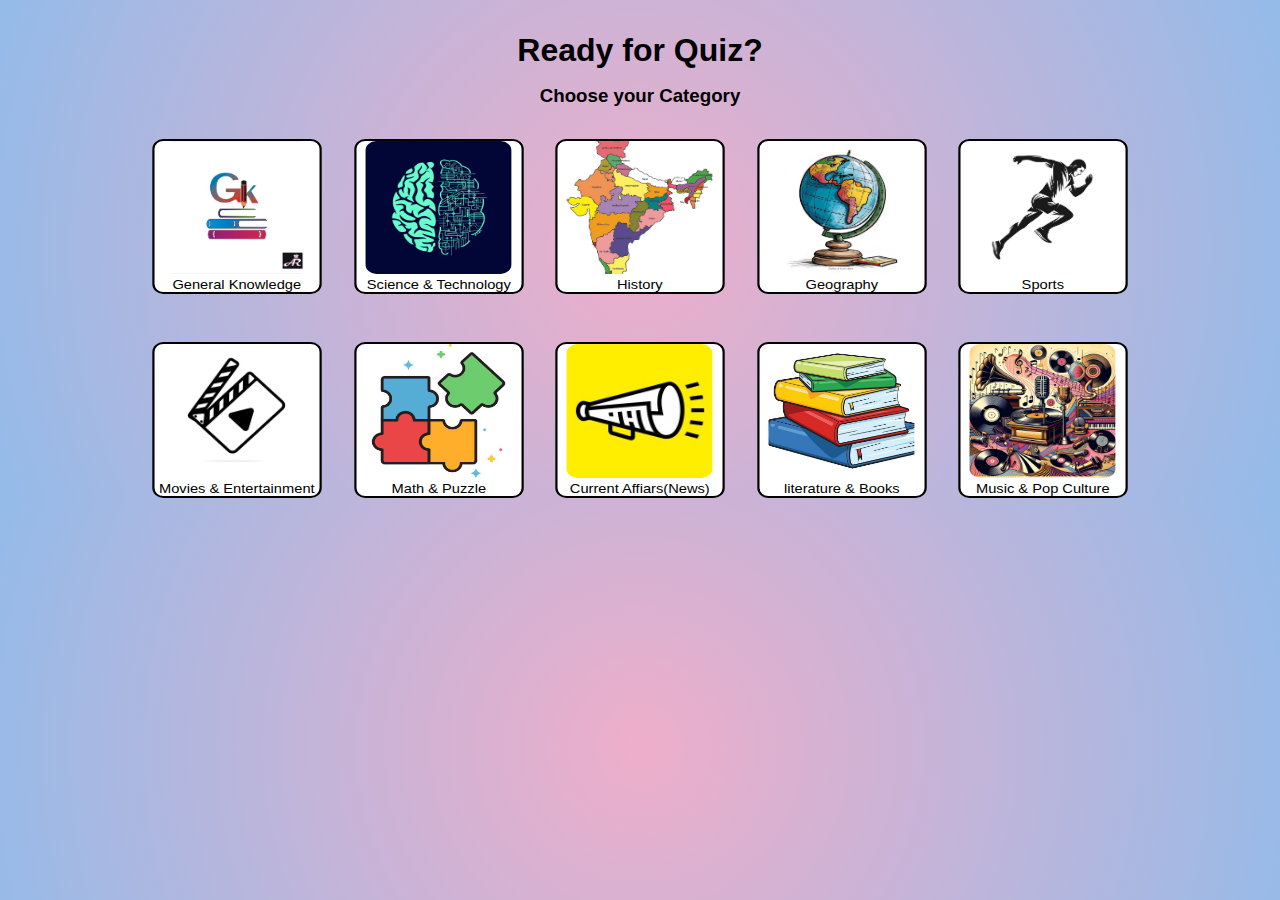
<file: 02-Quiz/index.html>
<!DOCTYPE html>
<html lang="en">
<head>
    <meta charset="UTF-8">
    <meta name="viewport" content="width=device-width, initial-scale=1.0">
    <title>Quiz Website</title>

    <link rel="stylesheet" href="style.css">

</head>
<body>
    <div class="first-page">
        <h1>Ready for Quiz?</h1>
        <h3>Choose your Category</h3>
        <div class="genre">
           <a href="generalKnowledge.html"><button class="btn"><img src="images/General Knowledge.jpeg" alt="general Knowledge" class="images">
            <span class="name" style="color: black;">General Knowledge</span>
        </button></a>
           <a href="science&technology.html"><button class="btn"><img src="images/science.jpeg" alt="science technology" class="images" style="object-fit: fill;">
            <span class="name" style="color: black;">Science & Technology</span>
        </button></a>
            <a href="#"><button class="btn"><img src="images/history.jpeg" alt="history" class="images">
                <span class="name" style="color: black;">History</span>
            </button></a>
            <a href="#"><button class="btn"><img src="images/geography.jpeg" alt="geography" class="images">
                <span class="name" style="color: black;">Geography</span>
            </button></a>
            <a href="#"><button class="btn"><img src="images/sports.jpeg" alt="sport" class="images">
                <span class="name" style="color: black;">Sports</span>
            </button></a>
            <a href="#"><button class="btn"><img src="images/movies.jpeg" alt="movies entertainment" class="images">
                <span class="name" style="color: black;">Movies & Entertainment</span>
            </button></a>
            <a href="#"><button class="btn"><img src="images/maths.jpeg" alt="math & puzzle" class="images">
                <span class="name" style="color: black;">Math & Puzzle</span>
            </button></a>
            <a href="#"><button class="btn"><img src="images/news.jpeg" alt="current affairs" class="images">
                <span class="name" style="color: black;">Current Affiars(News)</span>
            </button></a>
            <a href="#"><button class="btn"><img src="images/books.jpeg" alt="literature & Books" class="images">
                <span class="name" style="color: black;">literature & Books</span>
            </button></a>
            <a href="#"><button class="btn"><img src="images/music.jpeg" alt="music" class="images">
                <span class="name" style="color: black;">Music & Pop Culture</span>
            </button></a>
        </div>
    </div>



</body>     
</html>
</file>
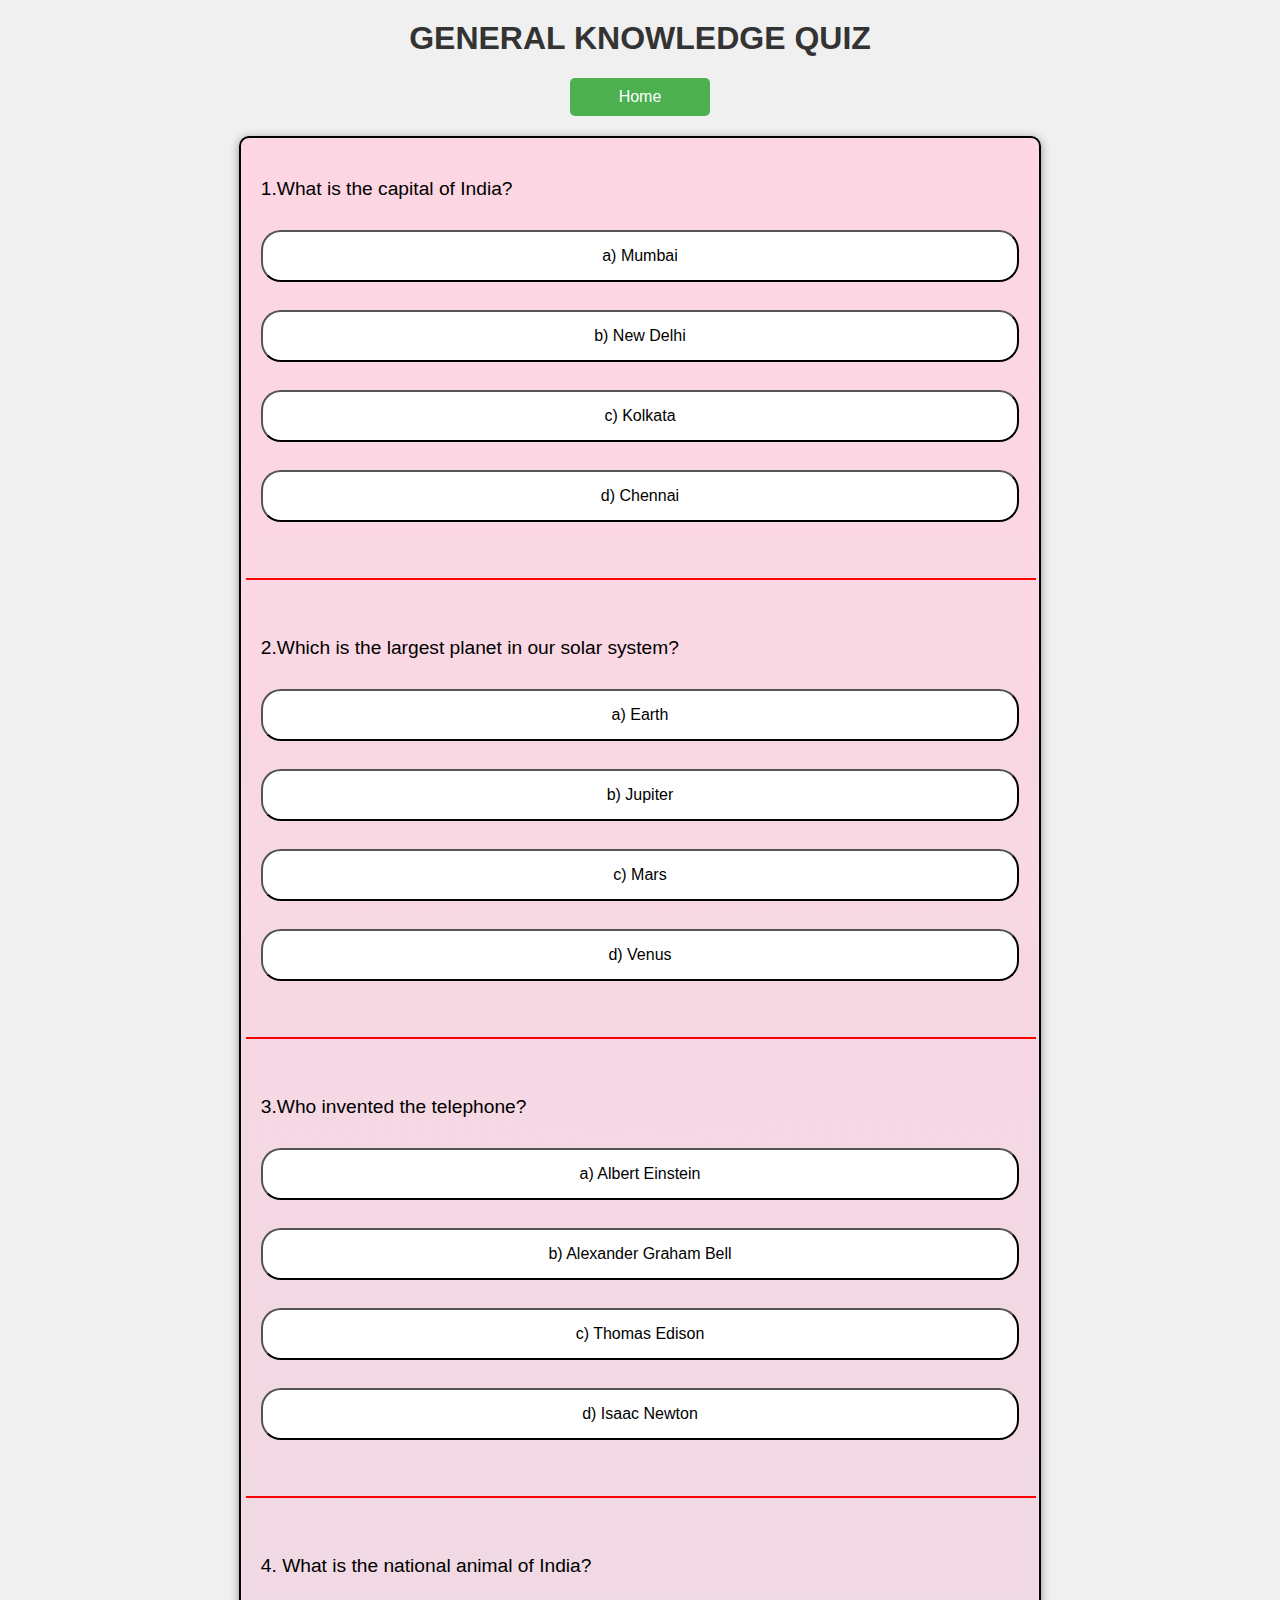
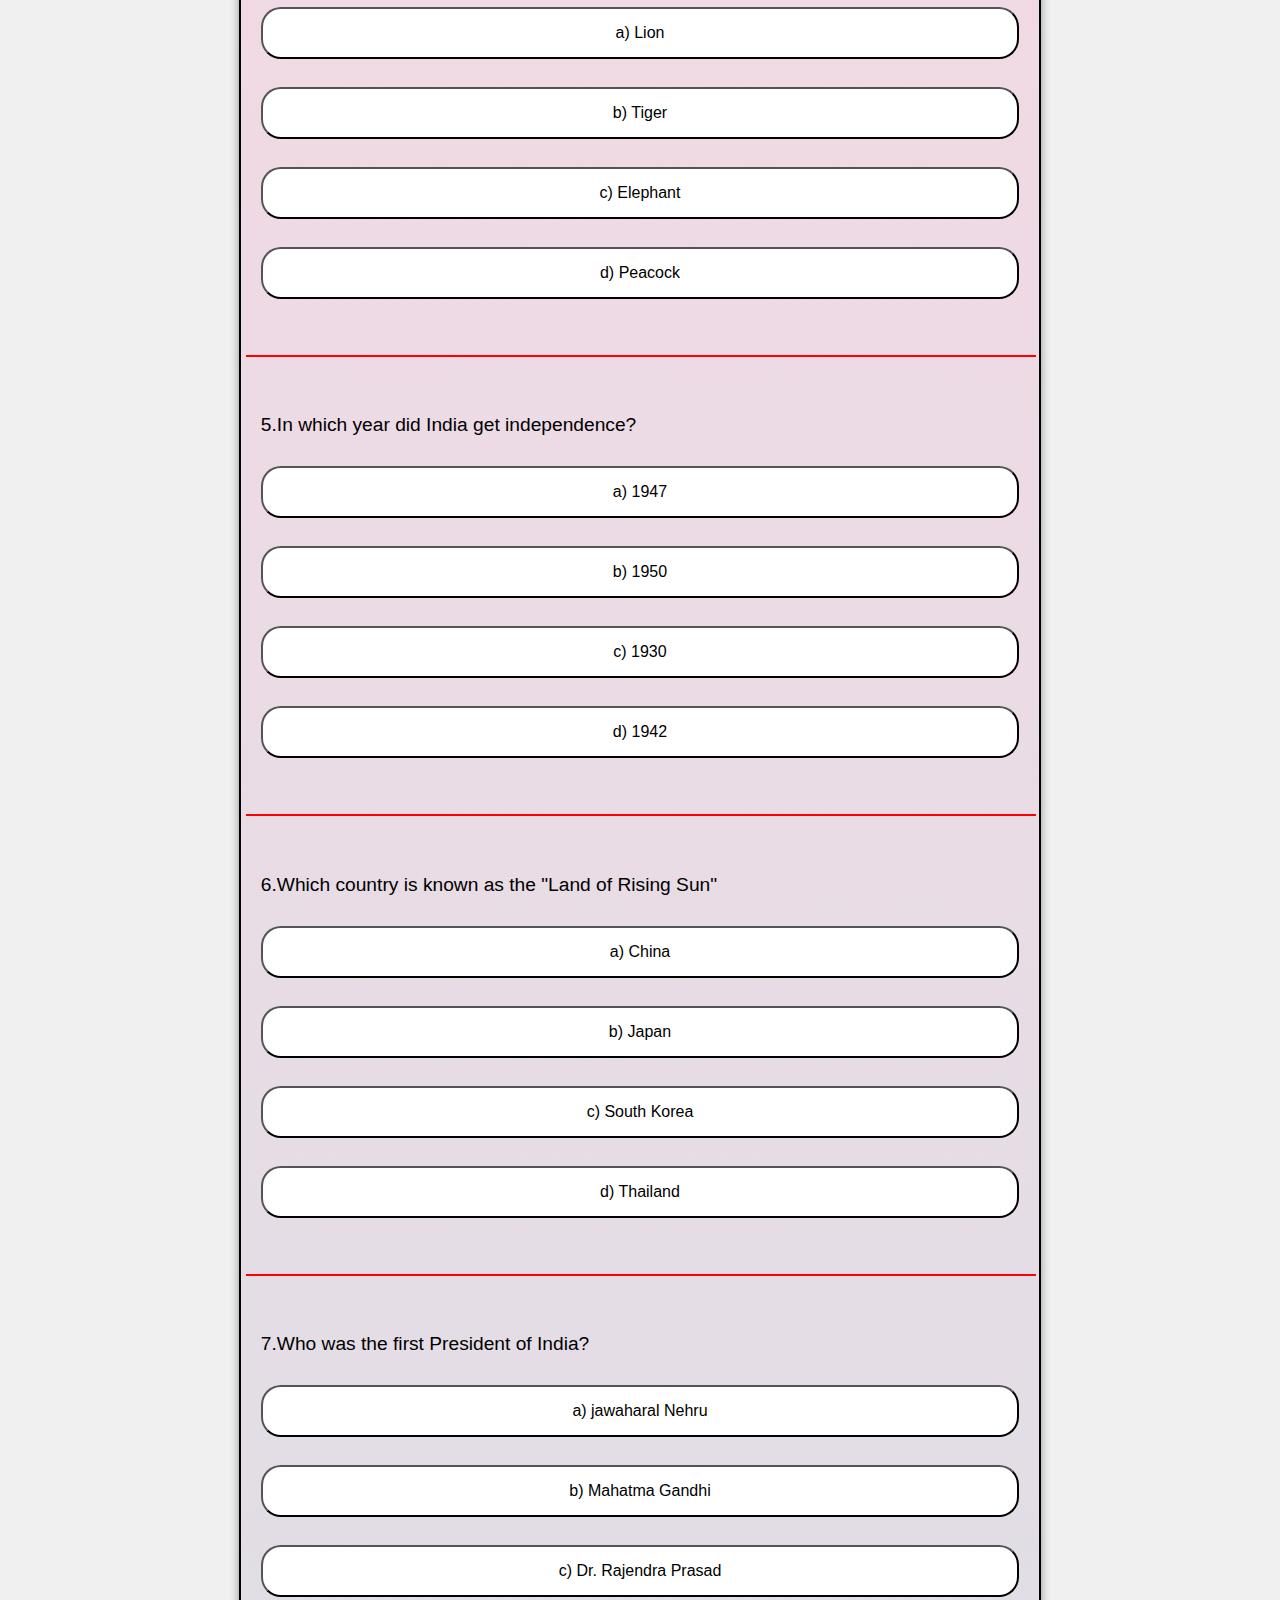
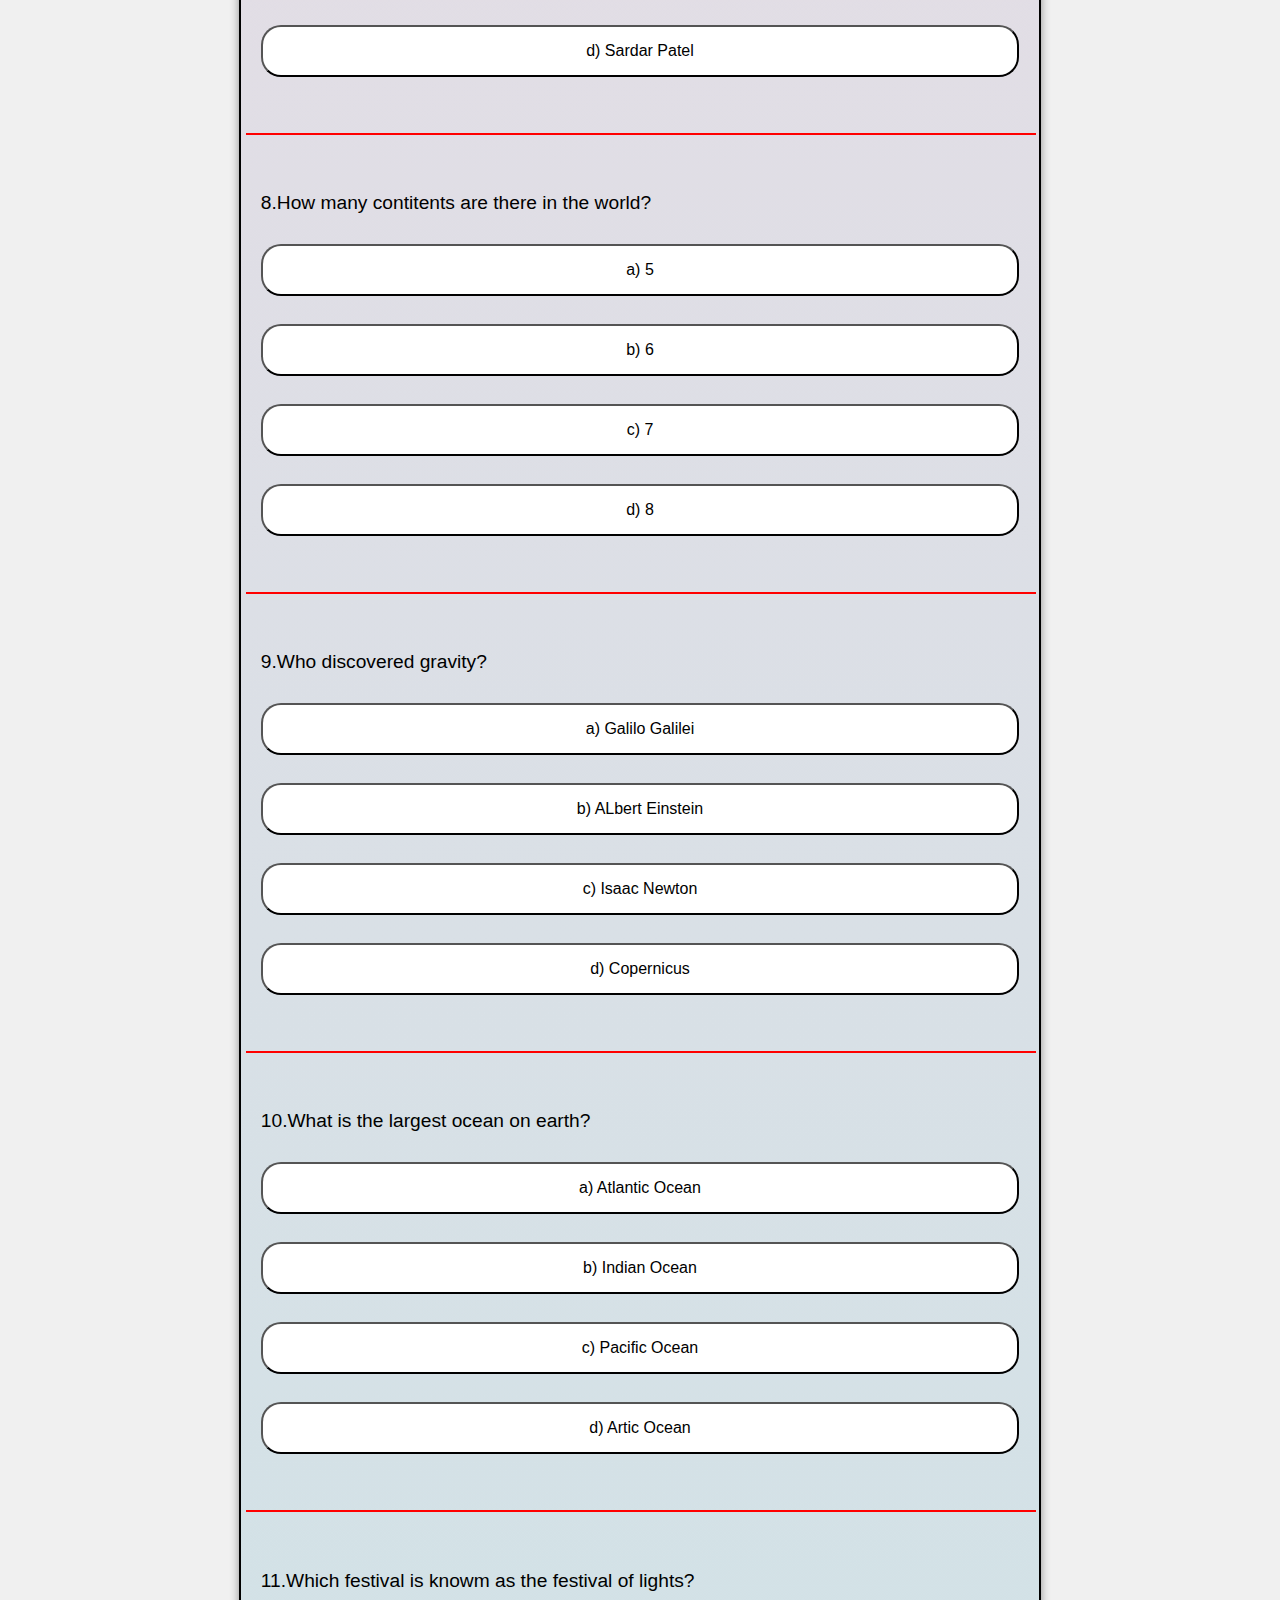
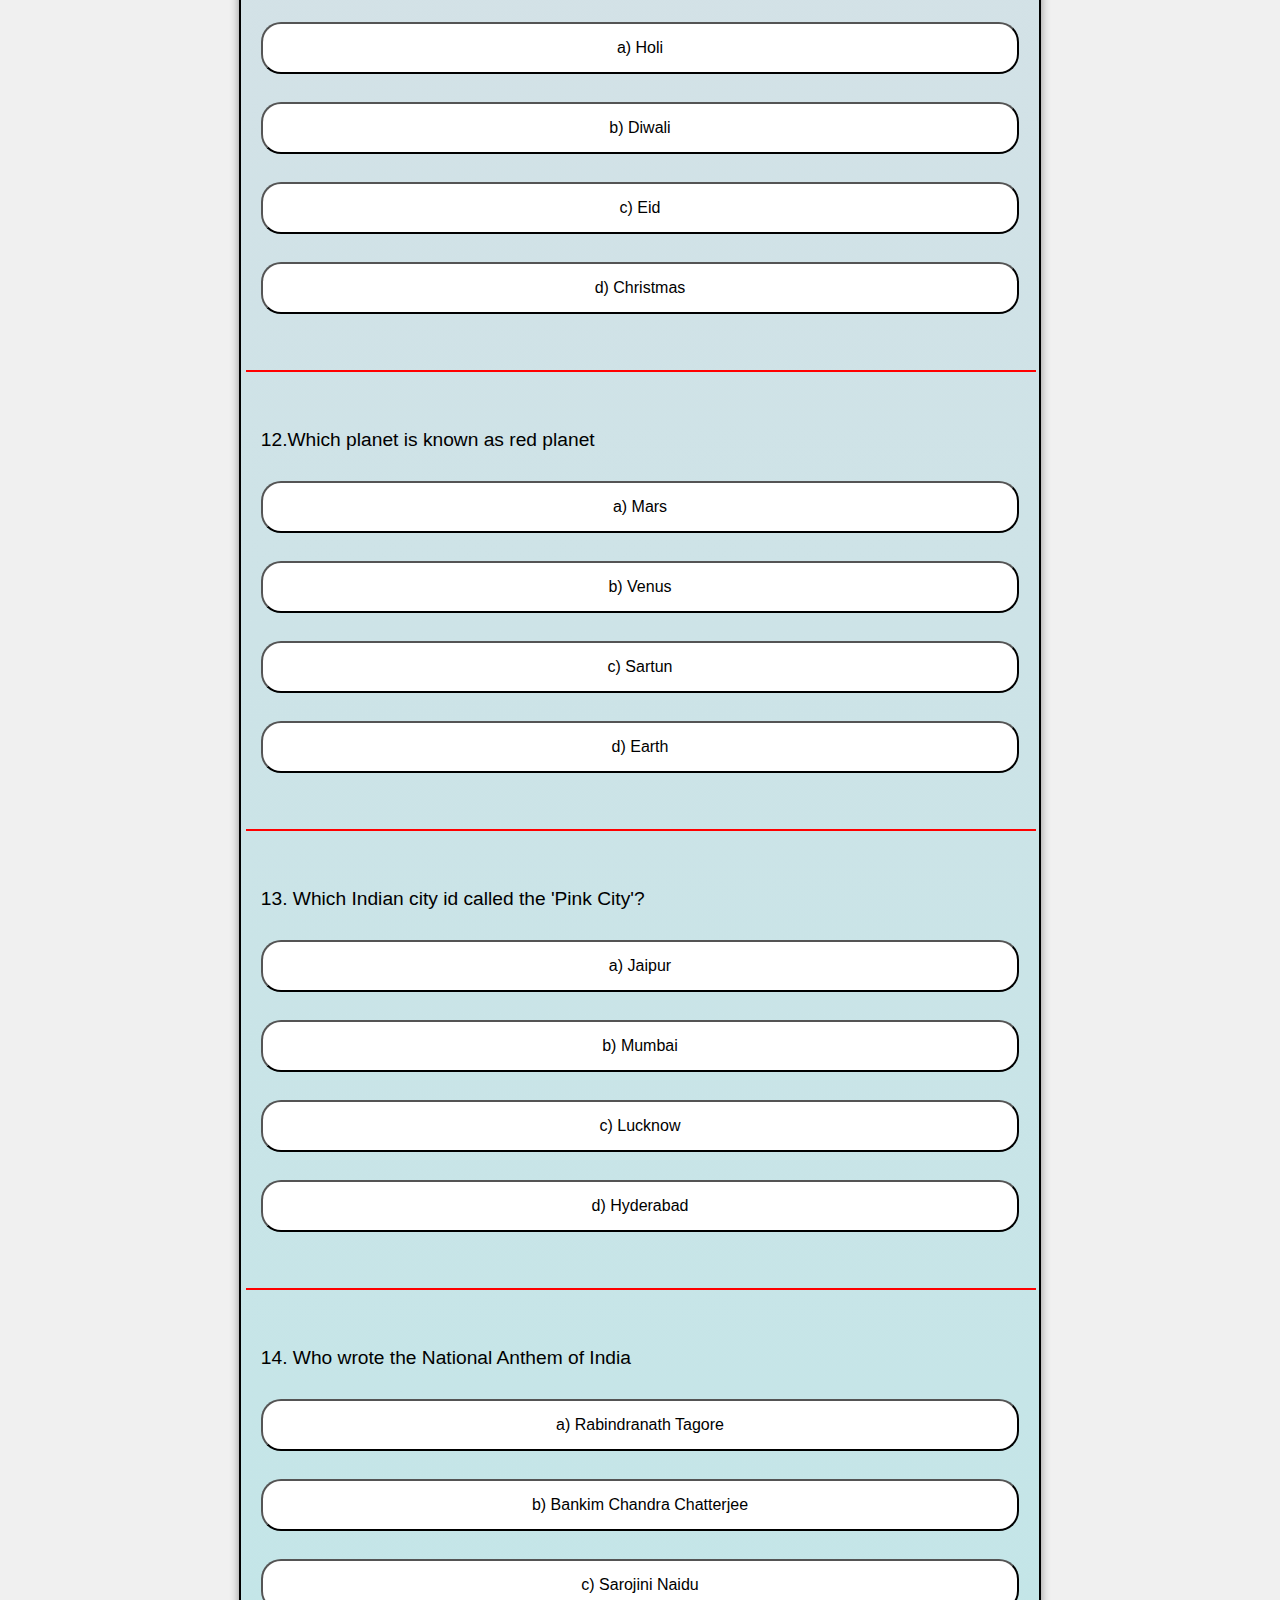
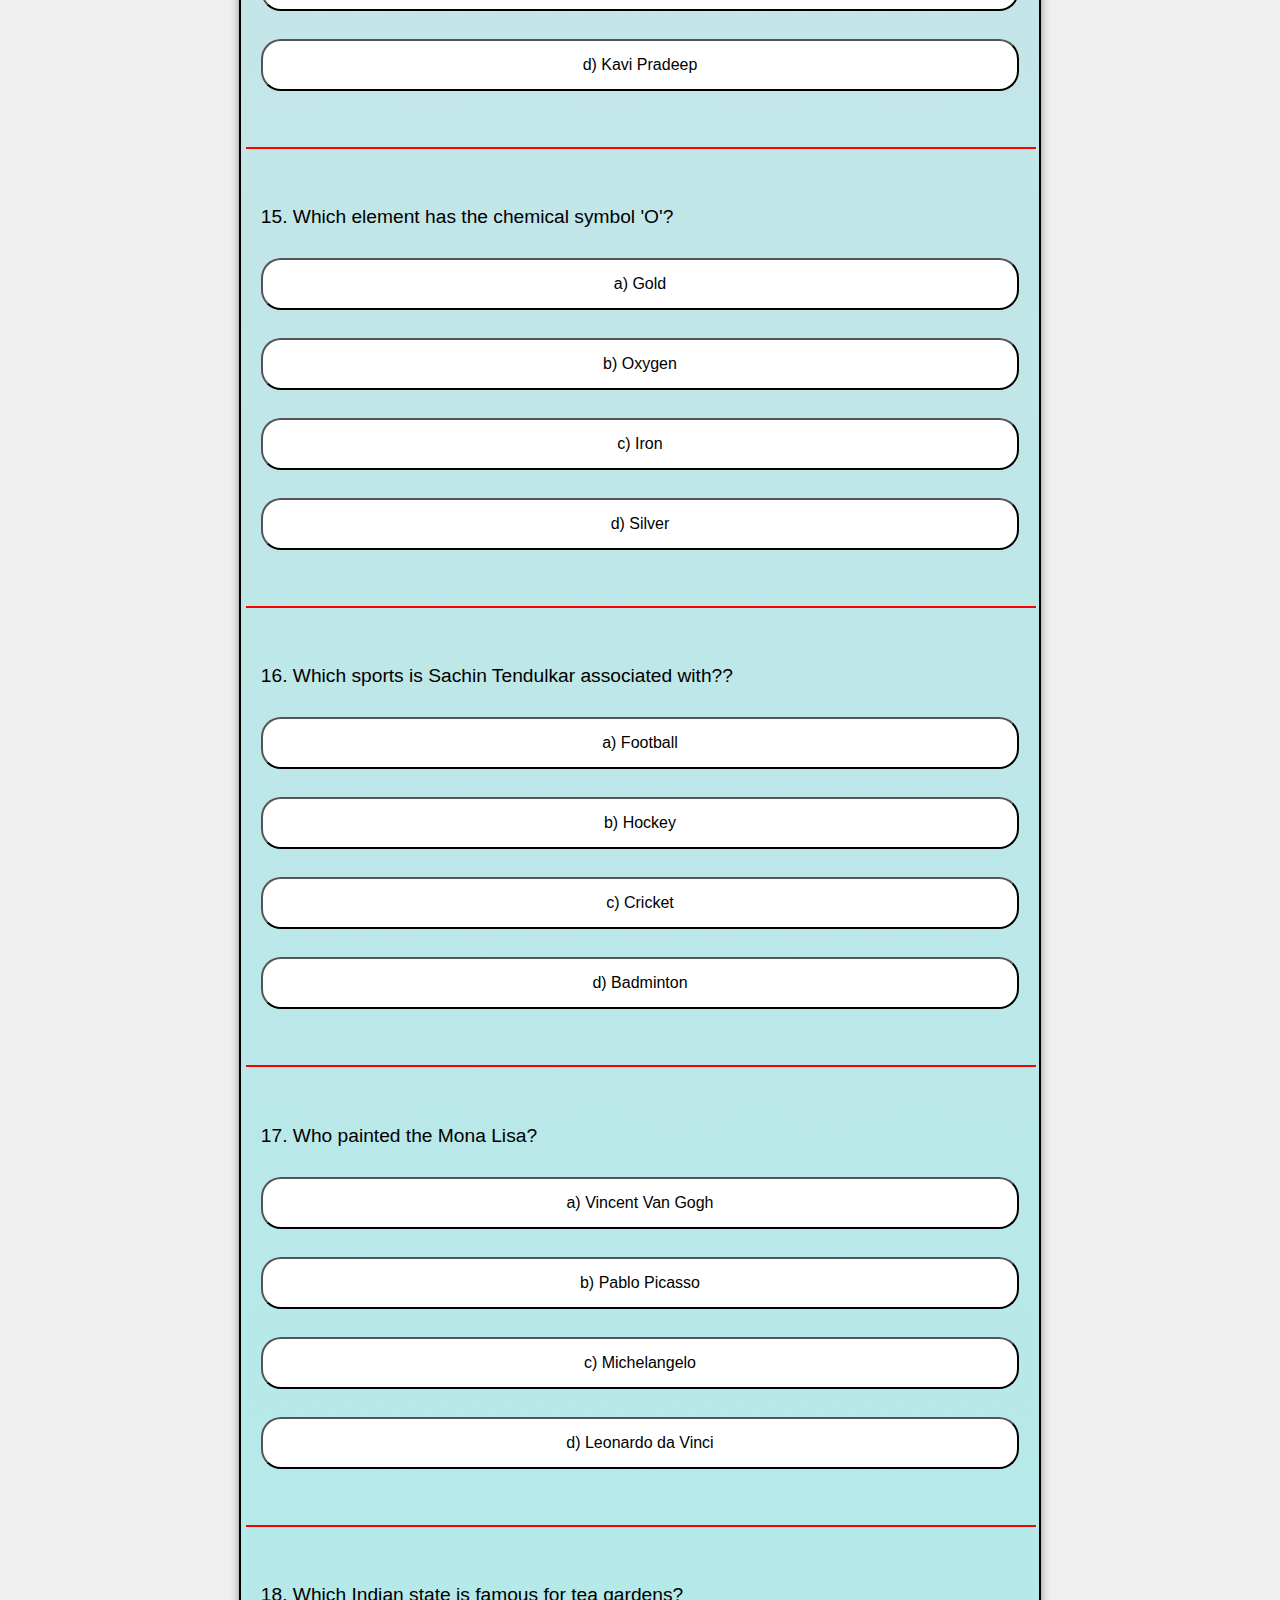
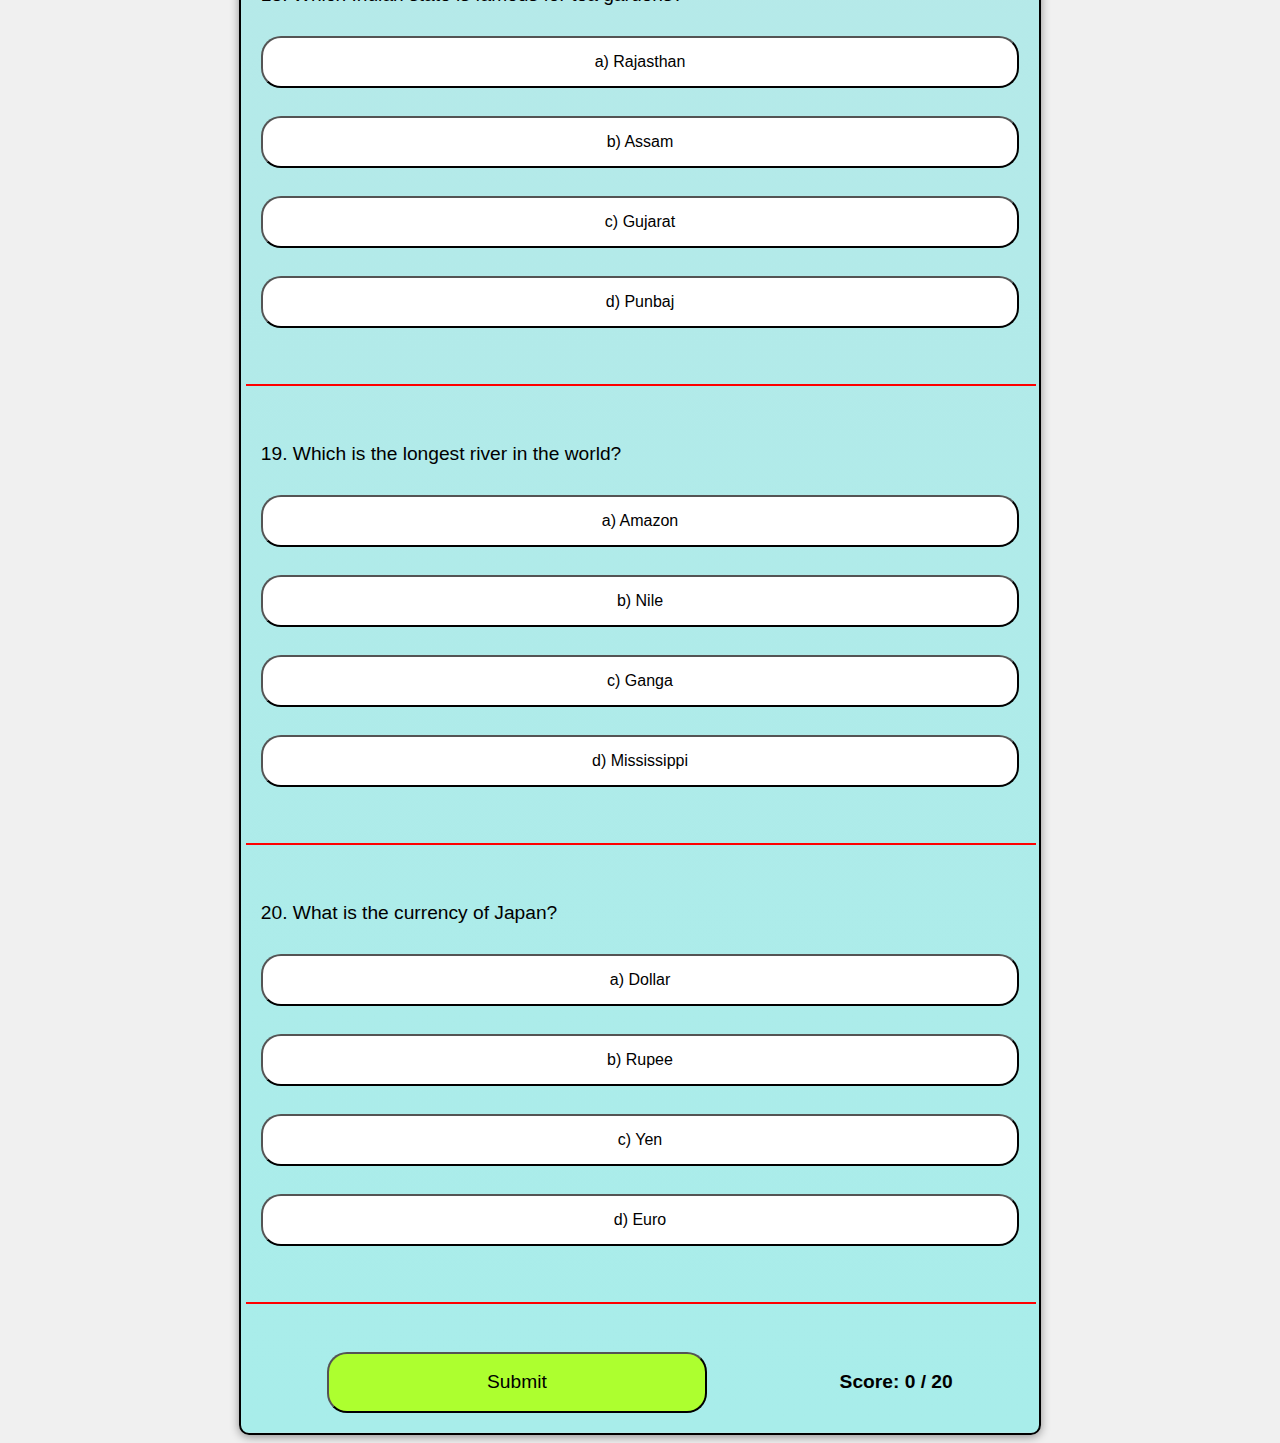
<file: 02-Quiz/science&technology.html>
<!DOCTYPE html>
<html lang="en">
  <head>
    <meta charset="UTF-8" />
    <meta name="viewport" content="width=device-width, initial-scale=1.0" />
    <title>General Knowledge</title>
    <style>
      body {
        background-color: #f0f0f0;
        font-family: Arial, sans-serif;
      }

      .title {
        text-align: center;
        margin-top: 20px;
        color: #333;
      }

      .container {
        width: 60%;
        margin: 0 auto;
        padding: 20px;
        border: 2px solid black;
        border-radius: 10px;
        background-image: linear-gradient(to top, #a8edea 0%, #fed6e3 100%);
        box-shadow: 0 2px 10px rgba(0, 0, 0, 0.4);
      }

      .questions {
        font-size: 1.2em;
        color: black;
        margin-bottom: 30px;
      }

      .options {
        margin-top: 10px;
        display: block;
        width: 100%;
        padding: 15px;
        background-color: #fff;
        border-radius: 20px;
        font-size: 1em;
      }

      .options:hover {
        background-color: #f0f0f0;
        cursor: pointer;
      }

      hr {
        border: 1px solid red;
        margin: 20px 0;
        width: 104%;
        margin-left: -2%;
      }

      .submit-btn button {
        margin-top: 10px;
        display: block;
        width: 50%;
        padding: 10px;
        background-color: greenyellow;
        border-radius: 20px;
        font-size: 1.2em;
        transition: transform 0.3s ease;
      }

      .submit-btn {
        display: flex;
        justify-content: space-around;
      }

      .submit-btn button:hover {
        transform: scale(1.05);
      }

      .score {
        margin-top: 10px;
        display: flex;
        color: black;
      }

      .score p {
        font-size: 1.2em;
        font-weight: bold;
      }

      .home {
        display: block;
        text-align: center;
        margin: 20px auto;
        padding: 10px 20px;
        background-color: #4caf50;
        color: white;
        text-decoration: none;
        border-radius: 5px;
        width: 100px;
      }
      .home:hover {
        background-color: #45a049;
      }

    </style>
  </head>

  <body>
    <h1 class="title">GENERAL KNOWLEDGE QUIZ</h1>
    <a href="index.html" class="home">Home</a>
    <div class="container">
      <p class="questions">1.What is the capital of India?</p>
      <div class="option-container">
        <button
          class="options"
          data-answer="New Delhi"
          onclick="checkAnswer(this)"
        >
          a) Mumbai</button
        ><br />
        <button
          class="options"
          data-answer="New Delhi"
          onclick="checkAnswer(this)"
        >
          b) New Delhi</button
        ><br />
        <button
          class="options"
          data-answer="New Delhi"
          onclick="checkAnswer(this)"
        >
          c) Kolkata</button
        ><br />
        <button
          class="options"
          data-answer="New Delhi"
          onclick="checkAnswer(this)"
        >
          d) Chennai</button
        ><br />
      </div>
      <br />
      <hr />
      <br />

      <p class="questions">
        2.Which is the largest planet in our solar system?
      </p>
      <div class="option-container">
        <button
          class="options"
          data-answer="Jupiter"
          onclick="checkAnswer(this)"
        >
          a) Earth</button
        ><br />
        <button
          class="options"
          data-answer="Jupiter"
          onclick="checkAnswer(this)"
        >
          b) Jupiter</button
        ><br />
        <button
          class="options"
          data-answer="Jupiter"
          onclick="checkAnswer(this)"
        >
          c) Mars</button
        ><br />
        <button
          class="options"
          data-answer="Jupiter"
          onclick="checkAnswer(this)"
        >
          d) Venus</button
        ><br />
      </div>
      <br />
      <hr />
      <br />

      <p class="questions">3.Who invented the telephone?</p>
      <div class="option-container">
        <button
          class="options"
          data-answer="Alexander Graham Bell"
          onclick="checkAnswer(this)"
        >
          a) Albert Einstein</button
        ><br />
        <button
          class="options"
          data-answer="Alexander Graham Bell"
          onclick="checkAnswer(this)"
        >
          b) Alexander Graham Bell</button
        ><br />
        <button
          class="options"
          data-answer="Alexander Graham Bell"
          onclick="checkAnswer(this)"
        >
          c) Thomas Edison</button
        ><br />
        <button
          class="options"
          data-answer="Alexander Graham Bell"
          onclick="checkAnswer(this)"
        >
          d) Isaac Newton</button
        ><br />
      </div>
      <br />
      <hr />
      <br />

      <p class="questions">4. What is the national animal of India?</p>
      <div class="option-container">
        <button class="options" data-answer="Tiger" onclick="checkAnswer(this)">
          a) Lion</button
        ><br />
        <button class="options" data-answer="Tiger" onclick="checkAnswer(this)">
          b) Tiger</button
        ><br />
        <button class="options" data-answer="Tiger" onclick="checkAnswer(this)">
          c) Elephant</button
        ><br />
        <button class="options" data-answer="Tiger" onclick="checkAnswer(this)">
          d) Peacock</button
        ><br />
      </div>
      <br />
      <hr />
      <br />

      <p class="questions">5.In which year did India get independence?</p>
      <div class="option-container">
        <button class="options" data-answer="1947" onclick="checkAnswer(this)">
          a) 1947</button
        ><br />
        <button class="options" data-answer="1947" onclick="checkAnswer(this)">
          b) 1950</button
        ><br />
        <button class="options" data-answer="1947" onclick="checkAnswer(this)">
          c) 1930</button
        ><br />
        <button class="options" data-answer="1947" onclick="checkAnswer(this)">
          d) 1942</button
        ><br />
      </div>
      <br />
      <hr />
      <br />

      <p class="questions">
        6.Which country is known as the "Land of Rising Sun"
      </p>
      <div class="option-container">
        <button class="options" data-answer="Japan" onclick="checkAnswer(this)">
          a) China</button
        ><br />
        <button class="options" data-answer="Japan" onclick="checkAnswer(this)">
          b) Japan</button
        ><br />
        <button class="options" data-answer="Japan" onclick="checkAnswer(this)">
          c) South Korea</button
        ><br />
        <button class="options" data-answer="Japan" onclick="checkAnswer(this)">
          d) Thailand</button
        ><br />
      </div>
      <br />
      <hr />
      <br />

      <p class="questions">7.Who was the first President of India?</p>
      <div class="option-container">
        <button
          class="options"
          data-answer="Dr. Rajendra Prasad"
          onclick="checkAnswer(this)"
        >
          a) jawaharal Nehru</button
        ><br />
        <button
          class="options"
          data-answer="Dr. Rajendra Prasad"
          onclick="checkAnswer(this)"
        >
          b) Mahatma Gandhi</button
        ><br />
        <button
          class="options"
          data-answer="Dr. Rajendra Prasad"
          onclick="checkAnswer(this)"
        >
          c) Dr. Rajendra Prasad</button
        ><br />
        <button
          class="options"
          data-answer="Dr. Rajendra Prasad"
          onclick="checkAnswer(this)"
        >
          d) Sardar Patel</button
        ><br />
      </div>
      <br />
      <hr />
      <br />

      <p class="questions">8.How many contitents are there in the world?</p>
      <div class="option-container">
        <button class="options" data-answer="7" onclick="checkAnswer(this)">
          a) 5</button
        ><br />
        <button class="options" data-answer="7" onclick="checkAnswer(this)">
          b) 6</button
        ><br />
        <button class="options" data-answer="7" onclick="checkAnswer(this)">
          c) 7</button
        ><br />
        <button class="options" data-answer="7" onclick="checkAnswer(this)">
          d) 8</button
        ><br />
      </div>
      <br />
      <hr />
      <br />

      <p class="questions">9.Who discovered gravity?</p>
      <div class="option-container">
        <button
          class="options"
          data-answer="Isaac Newton"
          onclick="checkAnswer(this)"
        >
          a) Galilo Galilei</button
        ><br />
        <button
          class="options"
          data-answer="Isaac Newton"
          onclick="checkAnswer(this)"
        >
          b) ALbert Einstein</button
        ><br />
        <button
          class="options"
          data-answer="Isaac Newton"
          onclick="checkAnswer(this)"
        >
          c) Isaac Newton</button
        ><br />
        <button
          class="options"
          data-answer="Isaac Newton"
          onclick="checkAnswer(this)"
        >
          d) Copernicus</button
        ><br />
      </div>
      <br />
      <hr />
      <br />

      <p class="questions">10.What is the largest ocean on earth?</p>
      <div class="option-container">
        <button
          class="options"
          data-answer="Pacific Ocean"
          onclick="checkAnswer(this)"
        >
          a) Atlantic Ocean</button
        ><br />
        <button
          class="options"
          data-answer="Pacific Ocean"
          onclick="checkAnswer(this)"
        >
          b) Indian Ocean</button
        ><br />
        <button
          class="options"
          data-answer="Pacific Ocean"
          onclick="checkAnswer(this)"
        >
          c) Pacific Ocean</button
        ><br />
        <button
          class="options"
          data-answer="Pacific Ocean"
          onclick="checkAnswer(this)"
        >
          d) Artic Ocean</button
        ><br />
      </div>
      <br />
      <hr />
      <br />

      <p class="questions">
        11.Which festival is knowm as the festival of lights?
      </p>
      <div class="option-container">
        <button
          class="options"
          data-answer="Diwali"
          onclick="checkAnswer(this)"
        >
          a) Holi</button
        ><br />
        <button
          class="options"
          data-answer="Diwali"
          onclick="checkAnswer(this)"
        >
          b) Diwali</button
        ><br />
        <button
          class="options"
          data-answer="Diwali"
          onclick="checkAnswer(this)"
        >
          c) Eid</button
        ><br />
        <button
          class="options"
          data-answer="Diwali"
          onclick="checkAnswer(this)"
        >
          d) Christmas</button
        ><br />
      </div>
      <br />
      <hr />
      <br />

      <p class="questions">12.Which planet is known as red planet</p>
      <div class="option-container">
        <button class="options" data-answer="Mars" onclick="checkAnswer(this)">
          a) Mars</button
        ><br />
        <button class="options" data-answer="Mars" onclick="checkAnswer(this)">
          b) Venus</button
        ><br />
        <button class="options" data-answer="Mars" onclick="checkAnswer(this)">
          c) Sartun</button
        ><br />
        <button class="options" data-answer="Mars" onclick="checkAnswer(this)">
          d) Earth</button
        ><br />
      </div>
      <br />
      <hr />
      <br />

      <p class="questions">13. Which Indian city id called the 'Pink City'?</p>
      <div class="option-container">
        <button
          class="options"
          data-answer="Jaipur"
          onclick="checkAnswer(this)"
        >
          a) Jaipur</button
        ><br />
        <button
          class="options"
          data-answer="Jaipur"
          onclick="checkAnswer(this)"
        >
          b) Mumbai</button
        ><br />
        <button
          class="options"
          data-answer="Jaipur"
          onclick="checkAnswer(this)"
        >
          c) Lucknow</button
        ><br />
        <button
          class="options"
          data-answer="Jaipur"
          onclick="checkAnswer(this)"
        >
          d) Hyderabad</button
        ><br />
      </div>
      <br />
      <hr />
      <br />

      <p class="questions">14. Who wrote the National Anthem of India</p>
      <div class="option-container">
        <button
          class="options"
          data-answer="Rabindranath Tagore"
          onclick="checkAnswer(this)"
        >
          a) Rabindranath Tagore</button
        ><br />
        <button
          class="options"
          data-answer="Rabindranath Tagore"
          onclick="checkAnswer(this)"
        >
          b) Bankim Chandra Chatterjee</button
        ><br />
        <button
          class="options"
          data-answer="Rabindranath Tagore"
          onclick="checkAnswer(this)"
        >
          c) Sarojini Naidu</button
        ><br />
        <button
          class="options"
          data-answer="Rabindranath Tagore"
          onclick="checkAnswer(this)"
        >
          d) Kavi Pradeep</button
        ><br />
      </div>
      <br />
      <hr />
      <br />

      <p class="questions">15. Which element has the chemical symbol 'O'?</p>
      <div class="option-container">
        <button
          class="options"
          data-answer="Oxygen"
          onclick="checkAnswer(this)"
        >
          a) Gold</button
        ><br />
        <button
          class="options"
          data-answer="Oxygen"
          onclick="checkAnswer(this)"
        >
          b) Oxygen</button
        ><br />
        <button
          class="options"
          data-answer="Oxygen"
          onclick="checkAnswer(this)"
        >
          c) Iron</button
        ><br />
        <button
          class="options"
          data-answer="Oxygen"
          onclick="checkAnswer(this)"
        >
          d) Silver</button
        ><br />
      </div>
      <br />
      <hr />
      <br />

      <p class="questions">
        16. Which sports is Sachin Tendulkar associated with??
      </p>
      <div class="option-container">
        <button
          class="options"
          data-answer="Cricket"
          onclick="checkAnswer(this)"
        >
          a) Football</button
        ><br />
        <button
          class="options"
          data-answer="Cricket"
          onclick="checkAnswer(this)"
        >
          b) Hockey</button
        ><br />
        <button
          class="options"
          data-answer="Cricket"
          onclick="checkAnswer(this)"
        >
          c) Cricket</button
        ><br />
        <button
          class="options"
          data-answer="Cricket"
          onclick="checkAnswer(this)"
        >
          d) Badminton</button
        ><br />
      </div>
      <br />
      <hr />
      <br />

      <p class="questions">17. Who painted the Mona Lisa?</p>
      <div class="option-container">
        <button
          class="options"
          data-answer="Leonardo da Vinci"
          onclick="checkAnswer(this)"
        >
          a) Vincent Van Gogh</button
        ><br />
        <button
          class="options"
          data-answer="Leonardo da Vinci"
          onclick="checkAnswer(this)"
        >
          b) Pablo Picasso</button
        ><br />
        <button
          class="options"
          data-answer="Leonardo da Vinci"
          onclick="checkAnswer(this)"
        >
          c) Michelangelo</button
        ><br />
        <button
          class="options"
          data-answer="Leonardo da Vinci"
          onclick="checkAnswer(this)"
        >
          d) Leonardo da Vinci</button
        ><br />
      </div>
      <br />
      <hr />
      <br />

      <p class="questions">18. Which Indian state is famous for tea gardens?</p>
      <div class="option-container">
        <button class="options" data-answer="Assam" onclick="checkAnswer(this)">
          a) Rajasthan</button
        ><br />
        <button class="options" data-answer="Assam" onclick="checkAnswer(this)">
          b) Assam</button
        ><br />
        <button class="options" data-answer="Assam" onclick="checkAnswer(this)">
          c) Gujarat</button
        ><br />
        <button class="options" data-answer="Assam" onclick="checkAnswer(this)">
          d) Punbaj</button
        ><br />
      </div>
      <br />
      <hr />
      <br />

      <p class="questions">19. Which is the longest river in the world?</p>
      <div class="option-container">
        <button class="options" data-answer="Nile" onclick="checkAnswer(this)">
          a) Amazon</button
        ><br />
        <button class="options" data-answer="Nile" onclick="checkAnswer(this)">
          b) Nile</button
        ><br />
        <button class="options" data-answer="Nile" onclick="checkAnswer(this)">
          c) Ganga</button
        ><br />
        <button class="options" data-answer="Nile" onclick="checkAnswer(this)">
          d) Mississippi</button
        ><br />
      </div>
      <br />
      <hr />
      <br />

      <p class="questions">20. What is the currency of Japan?</p>
      <div class="option-container">
        <button class="options" data-answer="Yen" onclick="checkAnswer(this)">
          a) Dollar</button
        ><br />
        <button class="options" data-answer="Yen" onclick="checkAnswer(this)">
          b) Rupee</button
        ><br />
        <button class="options" data-answer="Yen" onclick="checkAnswer(this)">
          c) Yen</button
        ><br />
        <button class="options" data-answer="Yen" onclick="checkAnswer(this)">
          d) Euro</button
        ><br />
      </div>
      <br />
      <hr />
      <br />

      <div class="submit-btn">
        <button onclick="">Submit</button>
        <div class="score">
          <p id="score">
            <strong>Score: 0 / 20</strong>
          </p>
        </div>
      </div>
    </div>
  </body>

  <script>
  //   function checkAnswer(button) {
  //     const correctAnswer = button.getAttribute("data-answer");
  //     const selectedAnswer = button.textContent;
  //     // console.log("Selected Answer:", selectedAnswer);
  //     // console.log("Correct Answer:", correctAnswer);

  //     if (selectedAnswer.includes(correctAnswer)) {
  //       button.style.backgroundColor = "green";
  //       button.style.color = "white";
  //     } else {
  //       button.style.backgroundColor = "red";
  //       button.style.color = "white";
  //     }

  //     const optionContainer = button.parentElement;
  // const options = optionContainer.querySelectorAll(".options");
  // options.forEach((opt) => {
  //   opt.disabled = true;
  //   opt.style.cursor = "not-allowed";
  // });

  //   }

    

    
  //   // Handle submit button click
  //   document
  //     .querySelector(".submit-btn button")
  //     .addEventListener("click", function () {
  //       const options = document.querySelectorAll(".options");
  //       let score = 0;
  //       options.forEach((option) => {
  //         if (option.style.backgroundColor === "green") {
  //           score++;
  //         }
  //       });
  //       document.getElementById(
  //         "score"
  //       ).innerHTML = `<strong>Score: ${score} / 20</strong>`;
  //       document.querySelector(".submit-btn button").disabled = true;
  //       document.querySelector(".submit-btn button").style.backgroundColor =
  //         "gray";
  //       document.querySelector(".submit-btn button").style.cursor =
  //         "not-allowed";
  //     });
  </script>

  <script src="script.js"></script>
</html>
</file>
<file: 02-Quiz/style.css>
* {
  box-sizing: border-box;
  margin: 0;
  padding: 0;
  font-family: 'Segoe UI', sans-serif;
}

body {
  display: flex;
  justify-content: center;
  align-items: center;
  margin-left: 10em;
  margin-right: 10em;
  margin-top: 2em;
  background : #EEAECA;
  background : radial-gradient(circle,rgba(238, 174, 202, 1) 0%, rgba(148, 187, 233, 1) 100%);
}

.first-page h1{
    justify-self: center;
    margin-bottom: 0.5em;
}
.first-page {
  display: flex;
  flex-direction: column;
  align-items: center;
  justify-content: center;
}

.genre{
    display: grid;
  grid-template-columns: repeat(5, 1fr);
  gap: 3em;
  margin-top: 2em;

}

.genre img{
    width: 10em;
    height: 10em;
    border-radius: 10px;
    object-fit:cover;
}

.genre button{
    border: solid 2px black;
    color: #fff;
    cursor: pointer;
    border-radius: 10px;
    transform: scaleX(1.1);
    transition: transform 0.3s ease;
    background: #ffffff;
}
.genre button:hover {
    transform: scale(1.2);
}
</file>
